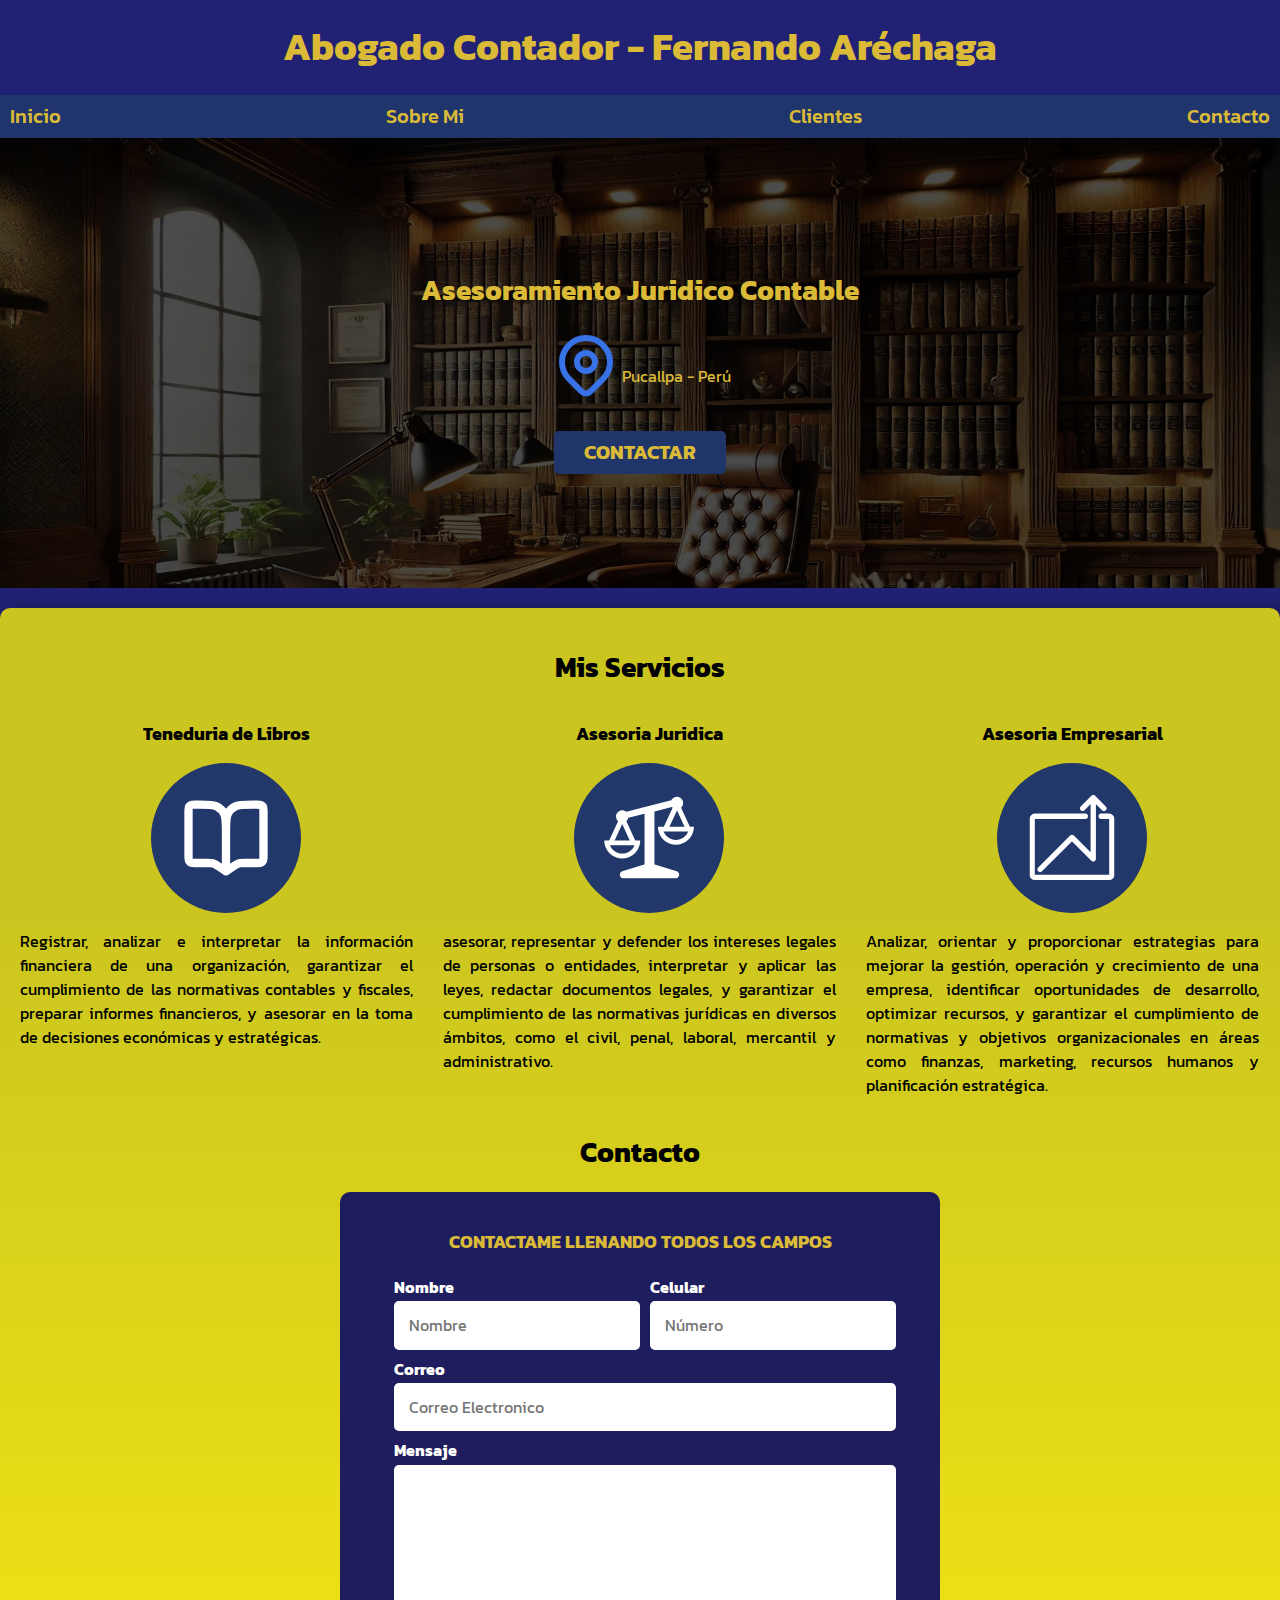
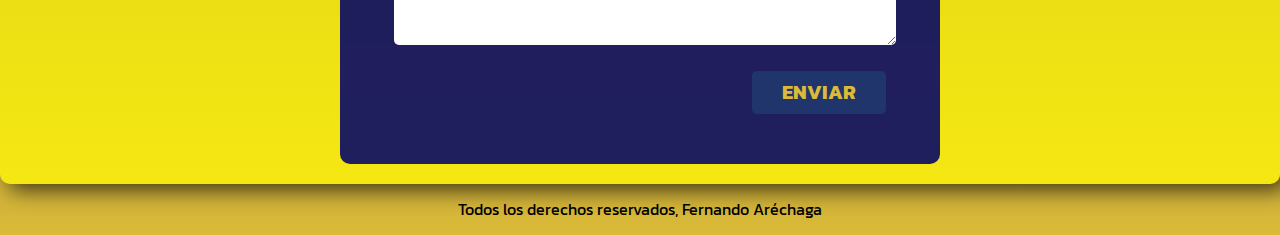
<file: freelancer_inicio/index.html>
<!DOCTYPE html>
<html lang="en">
<head>
    <meta charset="UTF-8">
    <meta name="viewport" content="width=device-width, initial-scale=1.0">
    <title>ESTUDIO JURIDICO CONTABLE ARÉCHAGA</title>
    <link rel="preload" href="CSS/normalize.css" as="style">
    <link rel="stylesheet" href="CSS/normalize.css">
    <link rel="preconnect" href="https://fonts.googleapis.com">
    <link rel="preconnect" href="https://fonts.gstatic.com" crossorigin>
    <link href="https://fonts.googleapis.com/css2?family=Jaro:opsz@6..72&family=Kanit:ital,wght@0,100;0,200;0,300;0,400;0,500;0,600;0,700;0,800;0,900;1,100;1,200;1,300;1,400;1,500;1,600;1,700;1,800;1,900&display=swap" rel="stylesheet">
    <link rel="preload" href="CSS/web.css" as="style">
    <link rel="stylesheet" href="CSS/web.css" >
</head>
<body>
    <header>
    <h1>Abogado Contador - Fernando Aréchaga</h1>
    </header>
<div class="nav-bg">
    <nav class="navegacion contenedor">
        <a href="#">Inicio</a>
        <a href="#">Sobre Mi</a>
        <a href="#">Clientes</a>
        <a href="#">Contacto</a>
    </nav>
        </div>
    <section class="hero">
        <div class="hero-contenido">
    <h2>Asesoramiento Juridico Contable</h2>

    <div class="ubicacion">
        <svg  xmlns="http://www.w3.org/2000/svg"  width="72"  height="72"  viewBox="0 0 24 24"  fill="none"  stroke="#3772e6"  stroke-width="2"  stroke-linecap="round"  stroke-linejoin="round"  class="icon icon-tabler icons-tabler-outline icon-tabler-map-pin"><path stroke="none" d="M0 0h24v24H0z" fill="none"/><path d="M9 11a3 3 0 1 0 6 0a3 3 0 0 0 -6 0" /><path d="M17.657 16.657l-4.243 4.243a2 2 0 0 1 -2.827 0l-4.244 -4.243a8 8 0 1 1 11.314 0z" /></svg>
        <p>Pucallpa - Perú</p>
    </div>
    
    <a class="boton" href="#">Contactar</a>
        </div>
    </section>
    
    <main class="contenedor sombra">
    <h2>Mis Servicios</h2>
    <div class="servicios">
    <section class="servicio">
        <h3>Teneduria de Libros</h3>
        <div class="iconos">
        <svg width="100px" height="100px" viewBox="0 0 24 24" fill="none" xmlns="http://www.w3.org/2000/svg" stroke="#ffffff"><g id="SVGRepo_bgCarrier" stroke-width="0"></g><g id="SVGRepo_tracerCarrier" stroke-linecap="round" stroke-linejoin="round"></g><g id="SVGRepo_iconCarrier"> <path d="M12 10.4V20M12 10.4C12 8.15979 12 7.03969 11.564 6.18404C11.1805 5.43139 10.5686 4.81947 9.81596 4.43597C8.96031 4 7.84021 4 5.6 4H4.6C4.03995 4 3.75992 4 3.54601 4.10899C3.35785 4.20487 3.20487 4.35785 3.10899 4.54601C3 4.75992 3 5.03995 3 5.6V16.4C3 16.9601 3 17.2401 3.10899 17.454C3.20487 17.6422 3.35785 17.7951 3.54601 17.891C3.75992 18 4.03995 18 4.6 18H7.54668C8.08687 18 8.35696 18 8.61814 18.0466C8.84995 18.0879 9.0761 18.1563 9.29191 18.2506C9.53504 18.3567 9.75977 18.5065 10.2092 18.8062L12 20M12 10.4C12 8.15979 12 7.03969 12.436 6.18404C12.8195 5.43139 13.4314 4.81947 14.184 4.43597C15.0397 4 16.1598 4 18.4 4H19.4C19.9601 4 20.2401 4 20.454 4.10899C20.6422 4.20487 20.7951 4.35785 20.891 4.54601C21 4.75992 21 5.03995 21 5.6V16.4C21 16.9601 21 17.2401 20.891 17.454C20.7951 17.6422 20.6422 17.7951 20.454 17.891C20.2401 18 19.9601 18 19.4 18H16.4533C15.9131 18 15.643 18 15.3819 18.0466C15.15 18.0879 14.9239 18.1563 14.7081 18.2506C14.465 18.3567 14.2402 18.5065 13.7908 18.8062L12 20" stroke="#ffffff" stroke-width="2" stroke-linecap="round" stroke-linejoin="round"></path> </g></svg>
        </div>
        <p>Registrar, analizar e interpretar la información financiera de una organización, garantizar el cumplimiento de las normativas
        contables y fiscales, preparar informes financieros, y asesorar en la toma de decisiones 
        económicas y estratégicas.</p>
    </section>
   <section class="servicio">
        <h3>Asesoria Juridica</h3>
        <div class="iconos">
        <svg width="115px" height="115px" viewBox="0 0 48 48" fill="none" xmlns="http://www.w3.org/2000/svg"><g id="SVGRepo_bgCarrier" stroke-width="0"></g><g id="SVGRepo_tracerCarrier" stroke-linecap="round" stroke-linejoin="round"></g><g id="SVGRepo_iconCarrier"> <path d="M40.8992 19.5969L37.1832 11.5456C37.4542 11.2998 37.6712 11.0004 37.8205 10.6664C37.9697 10.3323 38.048 9.97092 38.0503 9.60505C38.048 9.01126 37.8438 8.43592 37.4711 7.97366C37.0984 7.5114 36.5794 7.18974 35.9996 7.06161C35.4198 6.93348 34.8137 7.00649 34.2809 7.26865C33.7481 7.5308 33.3204 7.96648 33.0681 8.50402L14.2818 13.2797C13.8184 12.8811 13.2277 12.6614 12.6165 12.6604C12.0862 12.6568 11.5675 12.8154 11.1299 13.1149C10.6922 13.4144 10.3566 13.8405 10.1679 14.3361C9.97926 14.8317 9.94658 15.3732 10.0743 15.8879C10.202 16.4026 10.4839 16.866 10.8824 17.2159L7.07007 25.4736L18.1492 25.4323L14.3506 17.1746C14.7554 16.8117 15.0348 16.3299 15.1489 15.7983L21.934 14.078V35.2177H21.7963L12.6303 38.0667C12.3371 38.1595 12.0808 38.3425 11.8979 38.5897C11.715 38.8368 11.6149 39.1355 11.6118 39.4429V39.5393C11.5999 39.7328 11.629 39.9266 11.6973 40.1081C11.7655 40.2895 11.8713 40.4545 12.0077 40.5923C12.1442 40.73 12.3081 40.8374 12.489 40.9073C12.6698 40.9772 12.8633 41.0082 13.0569 40.9981H34.9261C35.1185 41.008 35.3108 40.9774 35.4906 40.9083C35.6704 40.8392 35.8337 40.7331 35.9699 40.5969C36.1061 40.4606 36.2122 40.2974 36.2814 40.1175C36.3505 39.9377 36.3811 39.7454 36.3712 39.553V39.4429C36.3691 39.1372 36.271 38.8398 36.0907 38.5929C35.9104 38.3459 35.6571 38.1618 35.3665 38.0667L26.2142 35.2177H26.0628V13.1972L33.3847 11.2566L33.6599 11.5456L29.9302 19.6244C30.7538 19.6244 40.1444 19.5969 40.8992 19.5969ZM9.34094 25.4736L12.6165 18.372L15.8466 25.442L9.34094 25.4736ZM35.4904 12.7017L38.6834 19.5831H32.2561L35.4904 12.7017Z" fill="#ffffff"></path> <path fill-rule="evenodd" clip-rule="evenodd" d="M12.6198 30.7178C14.9518 30.7178 16.9448 29.2665 17.7449 27.2178C15.8324 27.2178 14.6113 27.2178 13.5733 27.2178C11.8323 27.2179 10.6058 27.2179 7.4948 27.2178C8.29489 29.2665 10.2879 30.7178 12.6198 30.7178ZM5.38946 27.2178C5.21373 26.5811 5.11984 25.9104 5.11984 25.2178C5.86224 25.2178 6.52404 25.2178 7.11984 25.2178C10.5178 25.2179 11.7694 25.2179 13.5851 25.2178C14.687 25.2178 15.9966 25.2178 18.1198 25.2178C18.7175 25.2178 19.3797 25.2178 20.1198 25.2178C20.1198 25.2187 20.1198 25.2196 20.1198 25.2205C20.1196 25.9121 20.0257 26.5819 19.8502 27.2178C18.975 30.389 16.0694 32.7178 12.6198 32.7178C9.17031 32.7178 6.26471 30.389 5.38946 27.2178Z" fill="#ffffff"></path> <path fill-rule="evenodd" clip-rule="evenodd" d="M35.0256 25.0137C37.3576 25.0137 39.3506 23.5624 40.1506 21.5137C38.2381 21.5137 37.0171 21.5137 35.979 21.5137C34.238 21.5138 33.0115 21.5138 29.9005 21.5137C30.7006 23.5624 32.6936 25.0137 35.0256 25.0137ZM27.7952 21.5137C27.6195 20.877 27.5256 20.2063 27.5256 19.5137C28.268 19.5137 28.9298 19.5137 29.5256 19.5137C32.9236 19.5138 34.1752 19.5138 35.9909 19.5137C37.0927 19.5137 38.4024 19.5137 40.5256 19.5137C41.1233 19.5137 41.7854 19.5137 42.5256 19.5137C42.5256 19.5146 42.5256 19.5155 42.5256 19.5164C42.5253 20.208 42.4315 20.8778 42.256 21.5137C41.3807 24.6849 38.4751 27.0137 35.0256 27.0137C31.576 27.0137 28.6704 24.6849 27.7952 21.5137Z" fill="#ffffff"></path> </g></svg>
        </div>  
        <p>asesorar, representar y defender los intereses legales de personas o entidades, interpretar y 
        aplicar las leyes, redactar documentos legales, y garantizar el cumplimiento de las normativas 
        jurídicas en diversos ámbitos, como el civil, penal, laboral, mercantil y administrativo.</p>
   </section>
    <section class="servicio">   
        <h3>Asesoria Empresarial</h3>
        <div class="iconos">
            <svg width="100px" height="85px" viewBox="0 0 32 32" fill="none" xmlns="http://www.w3.org/2000/svg"><g id="SVGRepo_bgCarrier" stroke-width="0"></g><g id="SVGRepo_tracerCarrier" stroke-linecap="round" stroke-linejoin="round"></g><g id="SVGRepo_iconCarrier"> <g clip-path="url(#clip0_901_1551)"> <path d="M27 8H30C30.553 8 31 8.447 31 9V30C31 30.553 30.553 31 30 31H2C1.447 31 1 30.553 1 30V9C1 8.447 1.447 8 2 8H21M4 28L16 16L24 24V1M24 1L20 5M24 1L28 5" stroke="#ffffff" stroke-width="2" stroke-linecap="round" stroke-linejoin="round"></path> </g> <defs> <clipPath id="clip0_901_1551"> <rect width="32" height="32" fill="white"></rect> </clipPath> </defs> </g></svg>
        </div>
        <p>Analizar, orientar y proporcionar estrategias para mejorar la gestión, operación y crecimiento de una empresa, identificar oportunidades de desarrollo, 
        optimizar recursos, y garantizar el cumplimiento de normativas y objetivos organizacionales en áreas 
        como finanzas, marketing, recursos humanos y planificación estratégica.</p>
    </section>
        </div>
   
    <section>
        <h2>Contacto</h2>

        <form class="formulario">
            <fieldset>
                <legend>Contactame llenando todos los campos</legend>
                <div class="campos">
                <div class="campo">
                    <label>Nombre</label>
                    <input class="input-text" type="text" placeholder="Nombre"> 
                </div>
                <div class="campo">
                    <label>Celular</label>
                    <input class="input-text" type="tel" placeholder="Número">
                </div>
                <div class="campo">
                    <label>Correo</label>
                    <input class="input-text" type="email" placeholder="Correo Electronico">
                </div>
                <div class="campo">
                    <label>Mensaje</label>   
                    <textarea class="input-text"></textarea>
                </div>
                </div> <!--Cierre de campos-->
                <div class="alinear-derecha flex">
                    <input class="boton w-sm-100" type="submit" value="Enviar">
                </div>
                
            </fieldset>
        </form>
    </section>
</main>
    <footer class="footer">
        <p>Todos los derechos reservados, Fernando Aréchaga</p>
    </footer>
    
</body>
</html>
</file>
<file: freelancer_inicio/CSS/web.css>
:root {
    --oscuro:rgba(32, 53, 107, 0.992);
    --blanco: white;
    --amarillo: rgb(218, 186, 55);
    --azuloscuro: rgba(8, 8, 101, 0.897) ;
}   
html {
    font-size: 62.5%;
    box-sizing: border-box;
    scroll-snap-type: Y mandatory;
}

.servicios, .navegacion, .formulario {
    scroll-snap-align: center;
    scroll-snap-stop: always;

}

*,*:before, *:after {
    box-sizing: inherit;
}
body {
    font-size: 16px;
    background-image: linear-gradient(to bottom, var(--azuloscuro) 50%, var(--amarillo) 100% );
}

h1 {
    font-size: 3.8rem;
}
h2 {
    font-size: 2.8rem;
}
h3{
    font-size: 1.8rem;
}
h1,h2,h3 {
    text-align: center;
    font-family: "Kanit", sans-serif;
}

.contenedor{
    max-width: 128rem;
    margin: 0 auto 0 auto;
}

.boton {
    background-color: var(--oscuro);
    color: var(--amarillo);
    padding: 1rem 3rem;
    margin-top: 3rem;
    font-size: 2rem;
    text-decoration: none;
    text-transform: uppercase;
    font-weight: bold;
    border-radius: .5rem;
    font-family: "Kanit", sans-serif;
    width: 90%;
    text-align: center;
    border:none;
}

@media (min-width: 780px) {
    .boton {
        width: auto;
    }
}

.w-sm-100{
    width: 100%;
}

@media (min-width: 768px) {
    .w-sm-100{
        width: auto;
    }
}

.flex {
    display: flex;
}

.alinear-derecha {
    justify-content: flex-end;
}



.nav-bg{
    background-color: var(--oscuro);
}
.navegacion {
    display: flex;
    justify-content: space-between;
    flex-direction: column;
}

.navegacion a {
   display: block;
   text-align: center; 
   color: var(--amarillo);
   text-decoration: none;
   font-size: 2rem;
   font-weight: 450;
   padding: 1rem;
   font-family: "Kanit", sans-serif;
}

.navegacion a:hover {
    background-color: black;
    
}

@media (min-width: 768px) {
    .navegacion{
       flex-direction: row;
    }
}

.boton:hover {
    cursor: pointer;
}
.sombra {
    box-shadow: 8px 7px 21px -1px rgba(0,0,0,0.69);
    background-color: rgba(255, 247, 6, 0.767);
    padding: 2rem;
    border-radius: 1rem;
}

.hero {
    background-image: url(../img/oficina.jpg);
    background-repeat: no-repeat;
    background-size: cover;
    position: relative;
    height: 450px;
    margin-bottom: 2rem;
}

.hero-contenido {
    position: absolute;
    background-color: rgba(0, 0, 0, .7);
    width: 100%;
    height: 100%;
    display: flex;
    flex-direction: column;
    align-items: center;
    justify-content: center;
}

.hero-contenido h2,
.hero-contenido p {
    color: var(--amarillo);
    font-family: "Kanit", sans-serif;
}

.ubicacion {
    display: flex;
    align-items: flex-end;
}

@media (min-width: 768px) {
    .servicios { 
        display: grid;
        grid-template-columns: 33.3% 33.3% 33.3%;
        column-gap: 1rem;
    }
}

.servicio {
    display: flex;
    flex-direction: column;
    align-items: center;
}

.servicio h3 {
    color: black;
}

.servicio p {
    line-height: 1.5;
    font-family: "Kanit", sans-serif;
    text-align: justify;
    margin-right: 2rem;
}

.servicio .iconos {
    height: 15rem;
    width: 15rem;
    background-color: var(--oscuro);
    border-radius: 50%;
    justify-content: space-evenly;
    display: flex;
    align-items: center;
}

.formulario {
    background-color: var(--azuloscuro);
    width: min(60rem, 100%);
    margin: 0 auto;
    padding: 4rem;
    border-radius: 1rem;
    font-family: "Kanit", sans-serif;
}

.formulario fieldset {
    border: none;   
}

.formulario legend {
    text-align: center;
    font-size: 1.8rem;
    text-transform: uppercase;
    font-weight: 700;
    margin-bottom: 20px;
    color:var(--amarillo);
    font-family: "Kanit", sans-serif;
    
}
@media (min-width: 768px){
    .campos {
        display: grid;
        grid-template-columns: 50% 50%;
        grid-template-rows: auto auto 20rem;
        column-gap: 1rem;
    }
}


.campo {
    margin-bottom: 1rem;
}

.campo label {
    color: var(--blanco);
    font-weight: bold;
    margin-bottom: .5rem;
    display: block;
    font-family: "Kanit", sans-serif;
}

.input-text {
    width: 100%;
    border:none;
    padding: 1.5rem;
    border-radius: .5rem;
}

.campo textarea {
    height: 18rem ;
}

.enviar .boton {
    width: 100%;
}

.campo:nth-child(3) {
    grid-column: 1 / 3;
  
}

.campo:nth-child(4) {
    grid-column: 1 / 3;
}

.footer {
    text-align: center;
    font-family: "Kanit", sans-serif;
}

header, h1{
    color: var(--amarillo);
}
</file>
